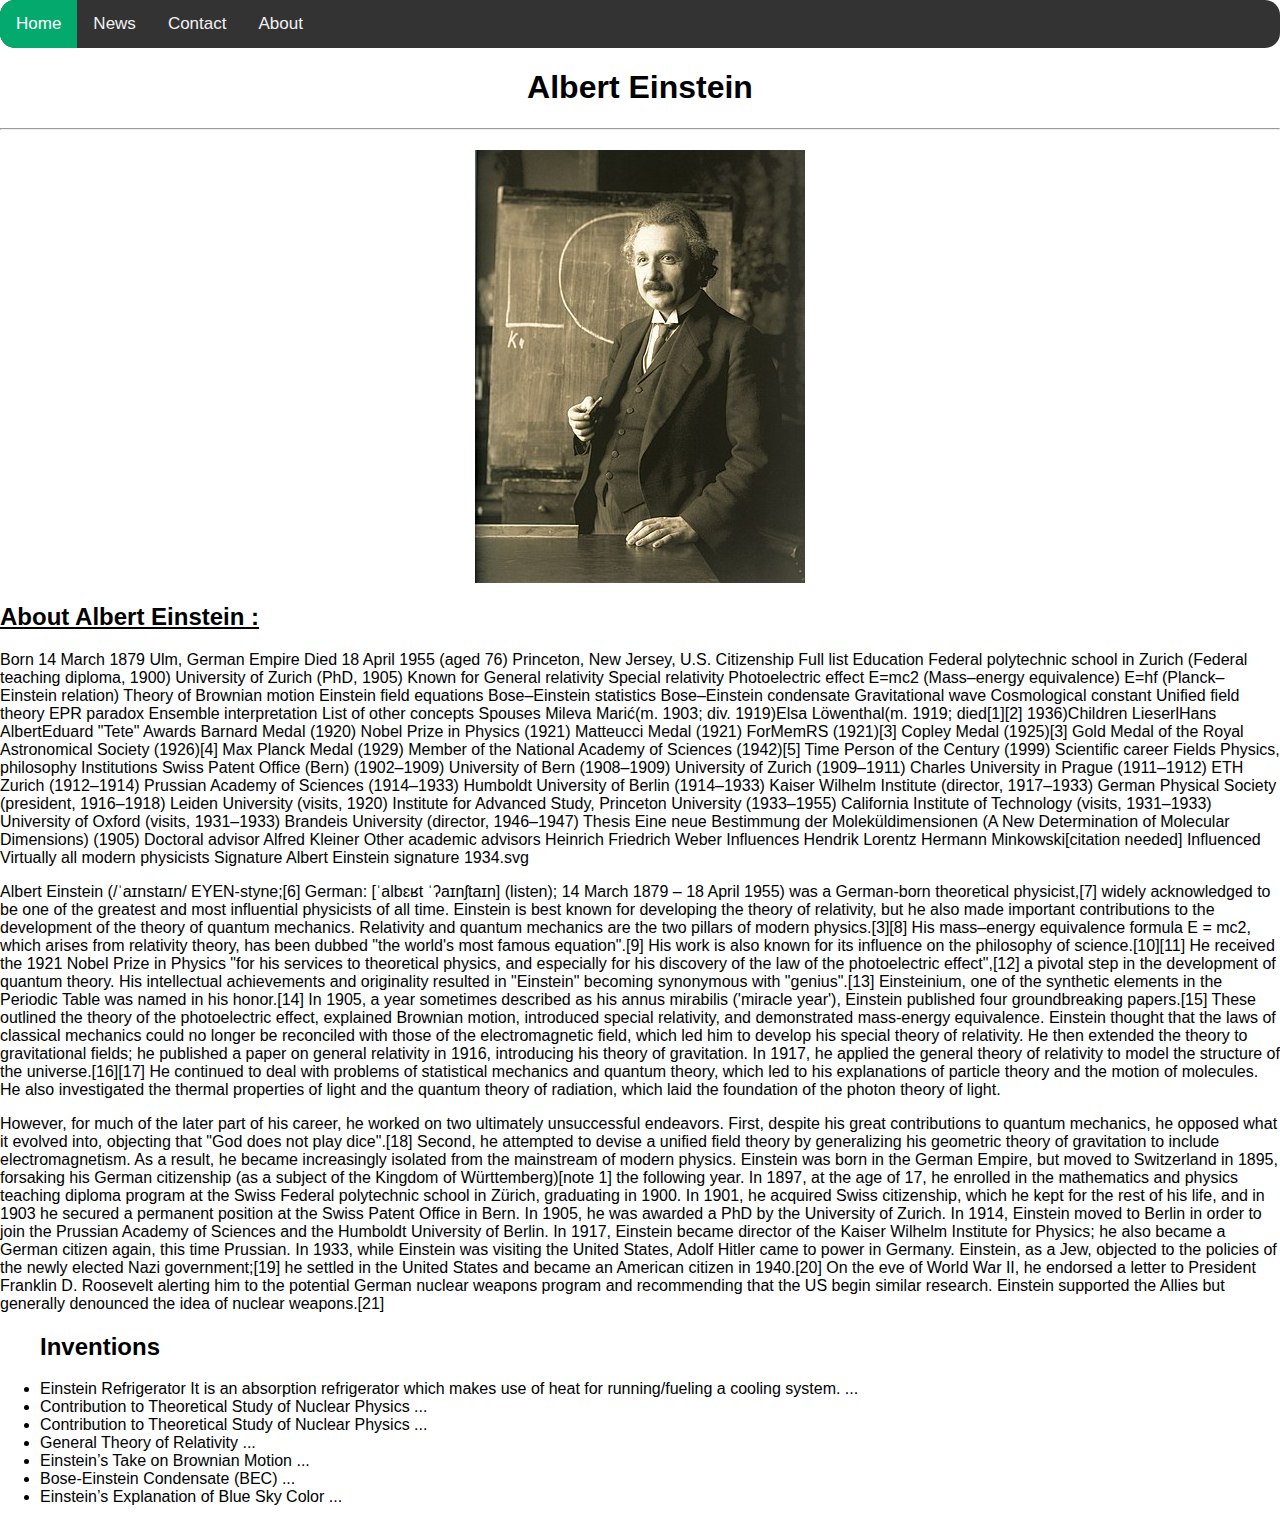
<file: index.html>
<html>
    <head>
        <link rel="stylesheet" href="C:\Full Stack\CSS\style.css">
    </head>
      <title>Scientists</title>
      <link rel="stylesheet" href="style.css">
    <body>
        <div class="topnav">
            <a class="active" href="index.html">Home</a>
            <a href="news.html">News</a>
            <a href="contact.html">Contact</a>
            <a href="about.html">About</a>
       </div>
        <h1 style="text-align:center">Albert Einstein</h1>
        <hr>
      <div class="screen">
       <h2 style="text-align:center;"> <img src="Albert Einstein.jpg"></h2>
      </div>
         <h2><u><b>About Albert Einstein :</b></u></h2>
        <p>Born	14 March 1879
            Ulm, German Empire
            Died	18 April 1955 (aged 76)
            Princeton, New Jersey, U.S.
            Citizenship	
            Full list
            Education	
            Federal polytechnic school in Zurich (Federal teaching diploma, 1900)
            University of Zurich (PhD, 1905)
            Known for	
            General relativity
            Special relativity
            Photoelectric effect
            E=mc2 (Mass–energy equivalence)
            E=hf (Planck–Einstein relation)
            Theory of Brownian motion
            Einstein field equations
            Bose–Einstein statistics
            Bose–Einstein condensate
            Gravitational wave
            Cosmological constant
            Unified field theory
            EPR paradox
            Ensemble interpretation
            List of other concepts
            Spouses	
            Mileva Marić
            ​
            ​(m. 1903; div. 1919)​
            Elsa Löwenthal
            ​
            ​(m. 1919; died[1][2] 1936)​
            Children	
            LieserlHans AlbertEduard "Tete"
            Awards	
            Barnard Medal (1920)
            Nobel Prize in Physics (1921)
            Matteucci Medal (1921)
            ForMemRS (1921)[3]
            Copley Medal (1925)[3]
            Gold Medal of the Royal Astronomical Society (1926)[4]
            Max Planck Medal (1929)
            Member of the National Academy of Sciences (1942)[5]
            Time Person of the Century (1999)
            Scientific career
            Fields	Physics, philosophy
            Institutions	
            Swiss Patent Office (Bern) (1902–1909)
            University of Bern (1908–1909)
            University of Zurich (1909–1911)
            Charles University in Prague (1911–1912)
            ETH Zurich (1912–1914)
            Prussian Academy of Sciences (1914–1933)
            Humboldt University of Berlin (1914–1933)
            Kaiser Wilhelm Institute (director, 1917–1933)
            German Physical Society (president, 1916–1918)
            Leiden University (visits, 1920)
            Institute for Advanced Study, Princeton University (1933–1955)
            California Institute of Technology (visits, 1931–1933)
            University of Oxford (visits, 1931–1933)
            Brandeis University (director, 1946–1947)
            Thesis	Eine neue Bestimmung der Moleküldimensionen (A New Determination of Molecular Dimensions) (1905)
            Doctoral advisor	Alfred Kleiner
            Other academic advisors	Heinrich Friedrich Weber
            Influences	
            Hendrik Lorentz
            Hermann Minkowski[citation needed]
            Influenced Virtually all modern physicists Signature Albert Einstein signature 1934.svg</p>
        <p>Albert Einstein (/ˈaɪnstaɪn/ EYEN-styne;[6] German: [ˈalbɛʁt ˈʔaɪnʃtaɪn] (listen); 14 March 1879 – 18 April 1955) was a German-born theoretical physicist,[7] widely acknowledged to be one of the greatest and most influential physicists of all time. 
            Einstein is best known for developing the theory of relativity, but he also made important contributions to the development of the theory of quantum mechanics.
             Relativity and quantum mechanics are the two pillars of modern physics.[3][8]
              His mass–energy equivalence formula E = mc2, which arises from relativity theory, has been dubbed "the world's most famous equation".[9]
             His work is also known for its influence on the philosophy of science.[10][11] He received the 1921 Nobel Prize in Physics "for his services to theoretical physics, and especially for his discovery of the law of the photoelectric effect",[12] a pivotal step in the development of quantum theory.
              His intellectual achievements and originality resulted in "Einstein" becoming synonymous with "genius".[13] Einsteinium, one of the synthetic elements in the Periodic Table was named in his honor.[14]
             In 1905, a year sometimes described as his annus mirabilis ('miracle year'), Einstein published four groundbreaking papers.[15]
            These outlined the theory of the photoelectric effect, explained Brownian motion, introduced special relativity, and demonstrated mass-energy equivalence. Einstein thought that the laws of classical mechanics could no longer be reconciled with those of the electromagnetic field, which led him to develop his special theory of relativity.
             He then extended the theory to gravitational fields; he published a paper on general relativity in 1916, introducing his theory of gravitation. In 1917, he applied the general theory of relativity to model the structure of the universe.[16][17] He continued to deal with problems of statistical mechanics and quantum theory, which led to his explanations of particle theory and the motion of molecules. He also investigated the thermal properties of light and the quantum theory of radiation, which laid the foundation of the photon theory of light.
        </p>
        <p>However, for much of the later part of his career, he worked on two ultimately unsuccessful endeavors. First, despite his great contributions to quantum mechanics, he opposed what it evolved into, objecting that "God does not play dice".[18] Second, he attempted to devise a unified field theory by generalizing his geometric theory of gravitation to include electromagnetism. As a result, he became increasingly isolated from the mainstream of modern physics.

            Einstein was born in the German Empire, but moved to Switzerland in 1895, forsaking his German citizenship (as a subject of the Kingdom of Württemberg)[note 1] the following year. In 1897, at the age of 17, he enrolled in the mathematics and physics teaching diploma program at the Swiss Federal polytechnic school in Zürich, graduating in 1900. In 1901, he acquired Swiss citizenship, which he kept for the rest of his life, and in 1903 he secured a permanent position at the Swiss Patent Office in Bern. In 1905, he was awarded a PhD by the University of Zurich. In 1914, Einstein moved to Berlin in order to join the Prussian Academy of Sciences and the Humboldt University of Berlin. In 1917, Einstein became director of the Kaiser Wilhelm Institute for Physics; he also became a German citizen again, this time Prussian.
            
            In 1933, while Einstein was visiting the United States, Adolf Hitler came to power in Germany. Einstein, as a Jew, objected to the policies of the newly elected Nazi government;[19] he settled in the United States and became an American citizen in 1940.[20] On the eve of World War II, he endorsed a letter to President Franklin D. Roosevelt alerting him to the potential German nuclear weapons program and recommending that the US begin similar research. Einstein supported the Allies but generally denounced the idea of nuclear weapons.[21]
        </p>
        <ul>
            <h2><b>Inventions</b></h2>
            <li>Einstein Refrigerator It is an absorption refrigerator which makes use of heat for running/fueling a cooling system. ...</li>
            <li>Contribution to Theoretical Study of Nuclear Physics ...</li>
            <li>Contribution to Theoretical Study of Nuclear Physics ... </li>
            <li>General Theory of Relativity ...</li>
            <li>Einstein’s Take on Brownian Motion ... </li>
            <li>Bose-Einstein Condensate (BEC) ... </li>
            <li>Einstein’s Explanation of Blue Sky Color ...</li>
          
        </ul>
    </body>
</html>
</file>
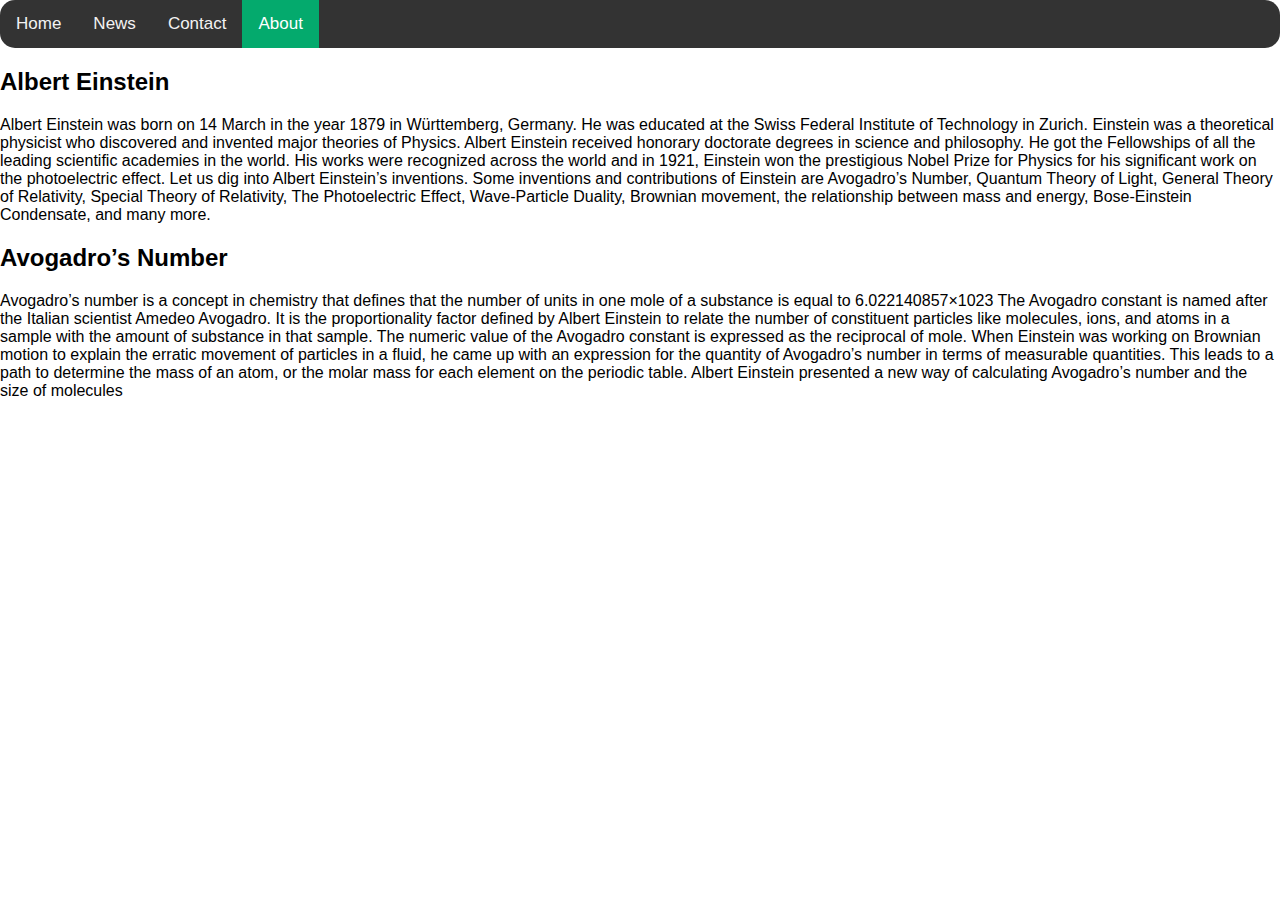
<file: about.html>
<!DOCTYPE html>
<html lang="en">
<head>
    <meta charset="UTF-8">
    <meta http-equiv="X-UA-Compatible" content="IE=edge">
    <meta name="viewport" content="width=device-width, initial-scale=1.0">
    <link rel="stylesheet" href="style.css">

    <title>Document</title>
</head>
<body>
    <div class="topnav">
        <a href="index.html">Home</a>
        <a href="news.html">News</a>
        <a  href="contact.html">Contact</a>
        <a class="active" href="about.html">About</a>
   </div>
   <h2>Albert Einstein</h2>
    <p>Albert Einstein was born on 14 March in the year 1879 in Württemberg, Germany. He was educated at the Swiss Federal Institute of Technology in Zurich. Einstein was a theoretical physicist who discovered and invented major theories of Physics. Albert Einstein received honorary doctorate degrees in science and philosophy. He got the Fellowships of all the leading scientific academies in the world. His works were recognized across the world and in 1921, Einstein won the prestigious Nobel Prize for Physics for his significant work on the photoelectric effect. Let us dig into Albert Einstein’s inventions.

     Some inventions and contributions of Einstein are Avogadro’s Number, Quantum Theory of Light, General Theory of Relativity, Special Theory of Relativity, The Photoelectric Effect, Wave-Particle Duality, Brownian movement, the relationship between mass and energy, Bose-Einstein Condensate, and many more.
   </p>
   <h2>Avogadro’s Number</h2>
   <p> Avogadro’s number is a concept in chemistry that defines that the number of units in one mole of a substance is equal to 6.022140857×1023

      The Avogadro constant is named after the Italian scientist Amedeo Avogadro. It is the proportionality factor defined by Albert Einstein to relate the number of constituent particles like molecules, ions, and atoms in a sample with the amount of substance in that sample. The numeric value of the Avogadro constant is expressed as the reciprocal of mole.
    
       When Einstein was working on Brownian motion to explain the erratic movement of particles in a fluid, he came up with an expression for the quantity of Avogadro’s number in terms of measurable quantities. This leads to a path to determine the mass of an atom, or the molar mass for each element on the periodic table. Albert Einstein presented a new way of calculating Avogadro’s number and the size of molecules
  </p>
</body>
</html>
</file>
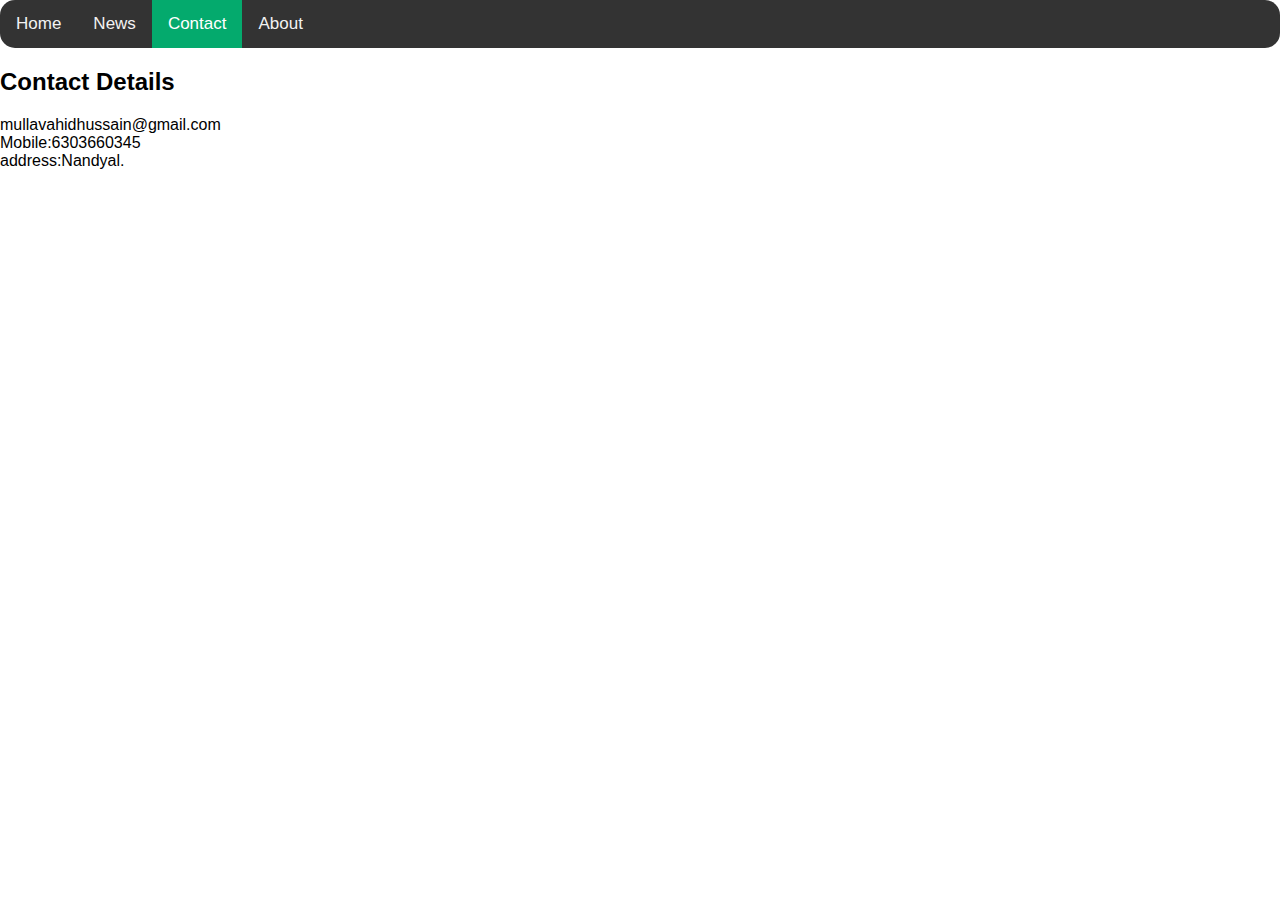
<file: contact.html>
<!DOCTYPE html>
<html lang="en">
<head>
    <meta charset="UTF-8">
    <meta http-equiv="X-UA-Compatible" content="IE=edge">
    <meta name="viewport" content="width=device-width, initial-scale=1.0">
    <link rel="stylesheet" href="style.css">
    <title>Contact</title>
</head>
<body>
    <div class="topnav">
        <a href="index.html">Home</a>
        <a href="news.html">News</a>
        <a class="active" href="contact.html">Contact</a>
        <a href="about.html">About</a>
   </div>
   <h2>Contact Details</h2>
   <p>mullavahidhussain@gmail.com<br>
     Mobile:6303660345<br>
     address:Nandyal.
   </p>
    
</body>
</html>
</file>
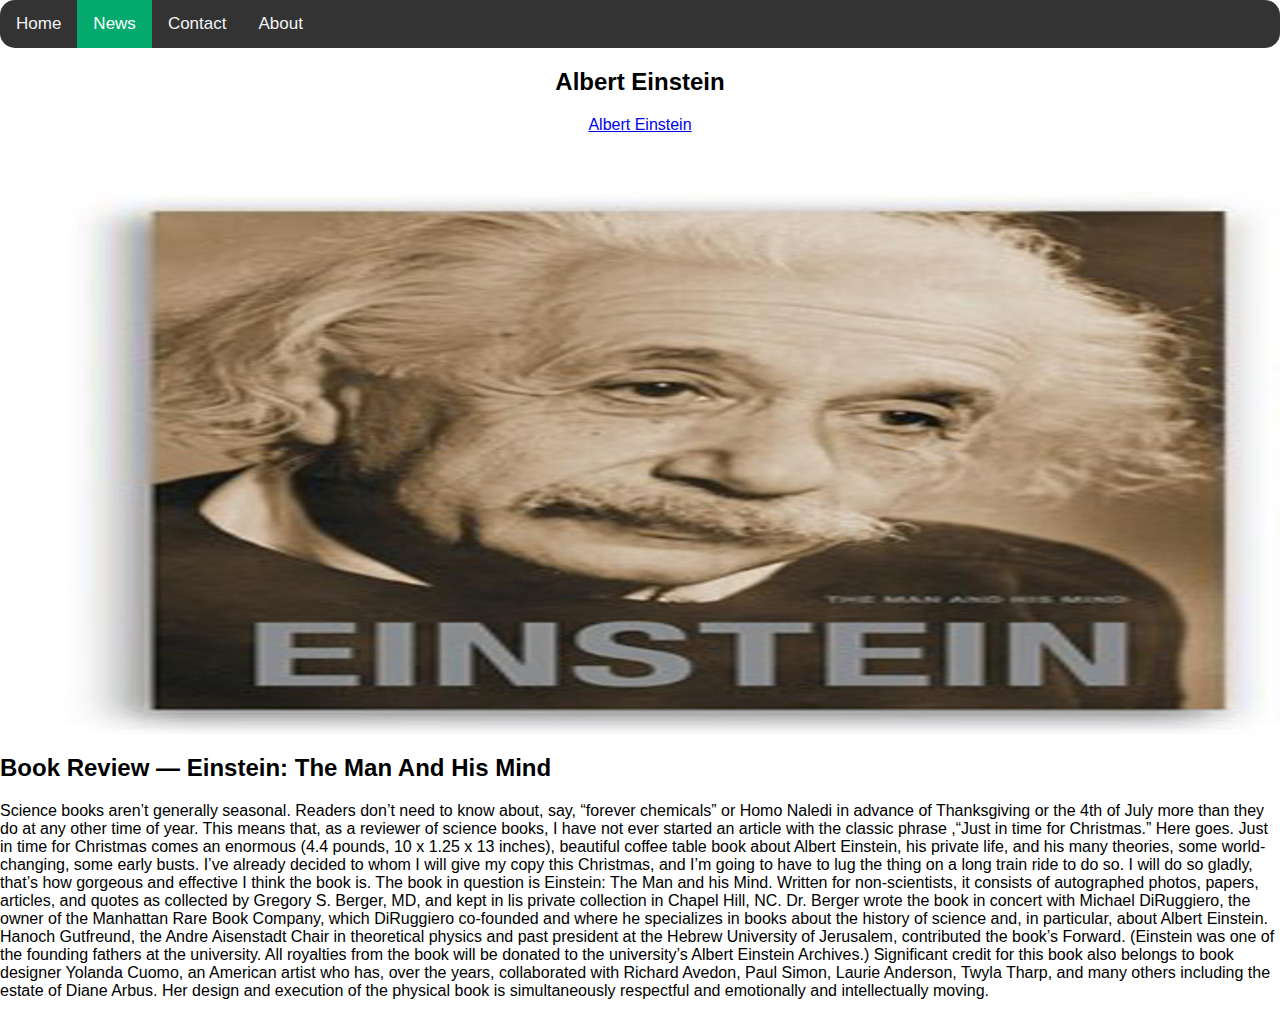
<file: news.html>
<!DOCTYPE html>
<html lang="en">
<head>
    <meta charset="UTF-8">
    <meta http-equiv="X-UA-Compatible" content="IE=edge">
    <meta name="viewport" content="width=device-width, initial-scale=1.0">
    <title>Document</title>
    <link rel="stylesheet" href="style.css">
</head>
<body>
    
    <div class="topnav">
            <a  href="index.html">Home</a>
            <a class="active" href="news.html">News</a>
            <a href="contact.html">Contact</a>
            <a href="about.html">About</a>
    </div>
    <div class="look">
      <h2>Albert Einstein</h2><a href="https://www.forbes.com/sites/rebeccacoffey/2022/12/05/book-review---einstein-the-man-and-his-mind/?sh=6d542e3722f4">Albert Einstein</a></center>
    </div>
    <div class="fixed">

    </div>
    <div class="design">
      <h2>Book Review — Einstein: The Man And His Mind</h2>
      <p>Science books aren’t generally seasonal. Readers don’t need to know about, say, “forever chemicals” or Homo Naledi in advance of Thanksgiving or the 4th of July more than they do at any other time of year. This means that, as a reviewer of science books, I have not ever started an article with the classic phrase ,“Just in time for Christmas.”

        Here goes.
        
        Just in time for Christmas comes an enormous (4.4 pounds, 10 x 1.25 x 13 inches), beautiful coffee table book about Albert Einstein, his private life, and his many theories, some world-changing, some early busts. I’ve already decided to whom I will give my copy this Christmas, and I’m going to have to lug the thing on a long train ride to do so. I will do so gladly, that’s how gorgeous and effective I think the book is.
        
        The book in question is Einstein: The Man and his Mind. Written for non-scientists, it consists of autographed photos, papers, articles, and quotes as collected by Gregory S. Berger, MD, and kept in lis private collection in Chapel Hill, NC. Dr. Berger wrote the book in concert with Michael DiRuggiero, the owner of the Manhattan Rare Book Company, which DiRuggiero co-founded and where he specializes in books about the history of science and, in particular, about Albert Einstein. Hanoch Gutfreund, the Andre Aisenstadt Chair in theoretical physics and past president at the Hebrew University of Jerusalem, contributed the book’s Forward. (Einstein was one of the founding fathers at the university. All royalties from the book will be donated to the university’s Albert Einstein Archives.) Significant credit for this book also belongs to book designer Yolanda Cuomo, an American artist who has, over the years, collaborated with Richard Avedon, Paul Simon, Laurie Anderson, Twyla Tharp, and many others including the estate of Diane Arbus. Her design and execution of the physical book is simultaneously respectful and emotionally and intellectually moving.
      </p>
    </div>
</body>
</html>
</file>
<file: style.css>
body {
    margin: 0;
    font-family: Arial, Helvetica, sans-serif;
    }
    
    .topnav {
    overflow: hidden;
    background-color: #333;
    border-radius: 15px;

  }
    
    .topnav a {
    float: left;
    color: #f2f2f2;
    text-align: center;
    padding: 14px 16px;
    text-decoration: none;
    font-size: 17px;
   }
    
    .topnav a:hover {
    background-color: #ddd;
    color: black;
    }
    
    .topnav a.active {
    background-color: #04AA6D;
    color: white;
    }
    .look{
        text-align:center;
    }
.fixed{
    width:100%;
    height:600px;
    left:50%;
    top:50%;
    background-image: url(22.jpg);
    background-size: 100% 100%;
    animation:slider 9s infinite linear;
}
@keyframes slider{
    0%{background-image: url(22.jpg);}
    50%{background-image: url(21.jpg);}
    70%{background-image: utrl(23.jpg);}

}
</file>
